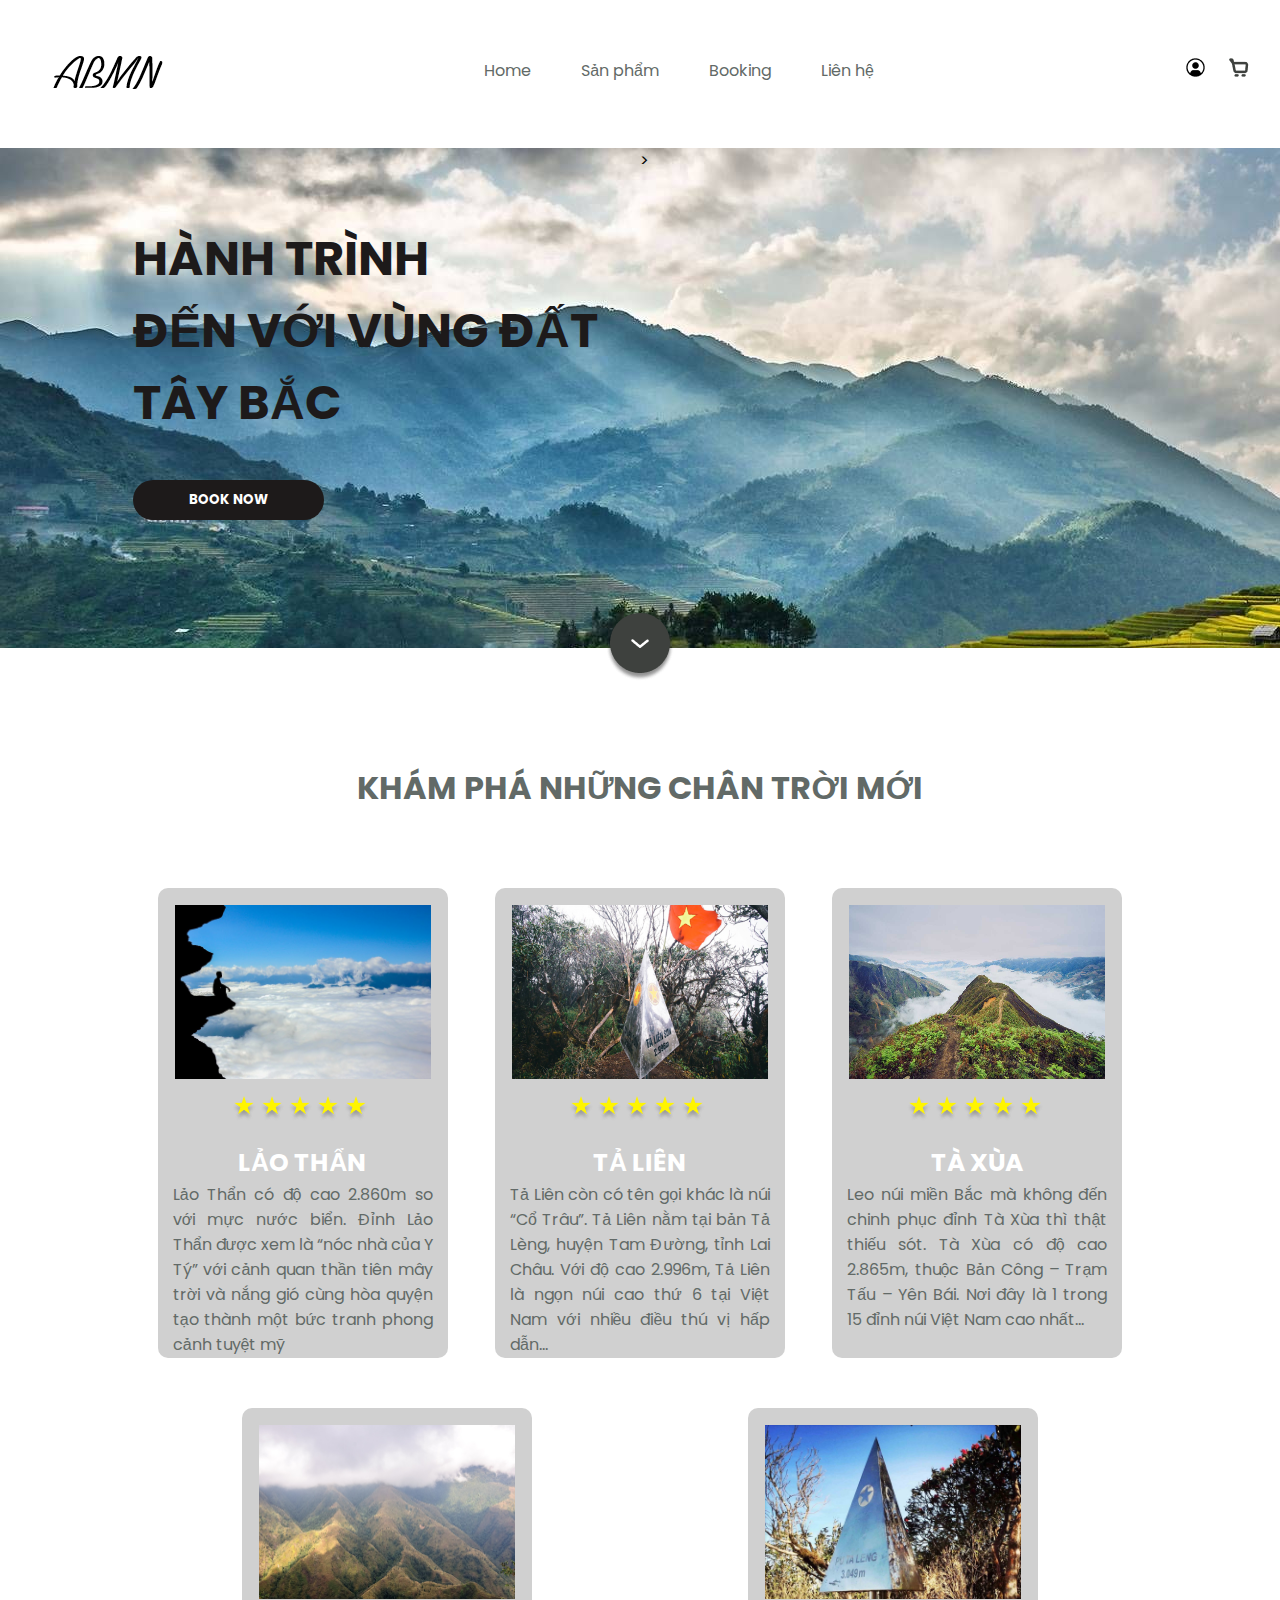
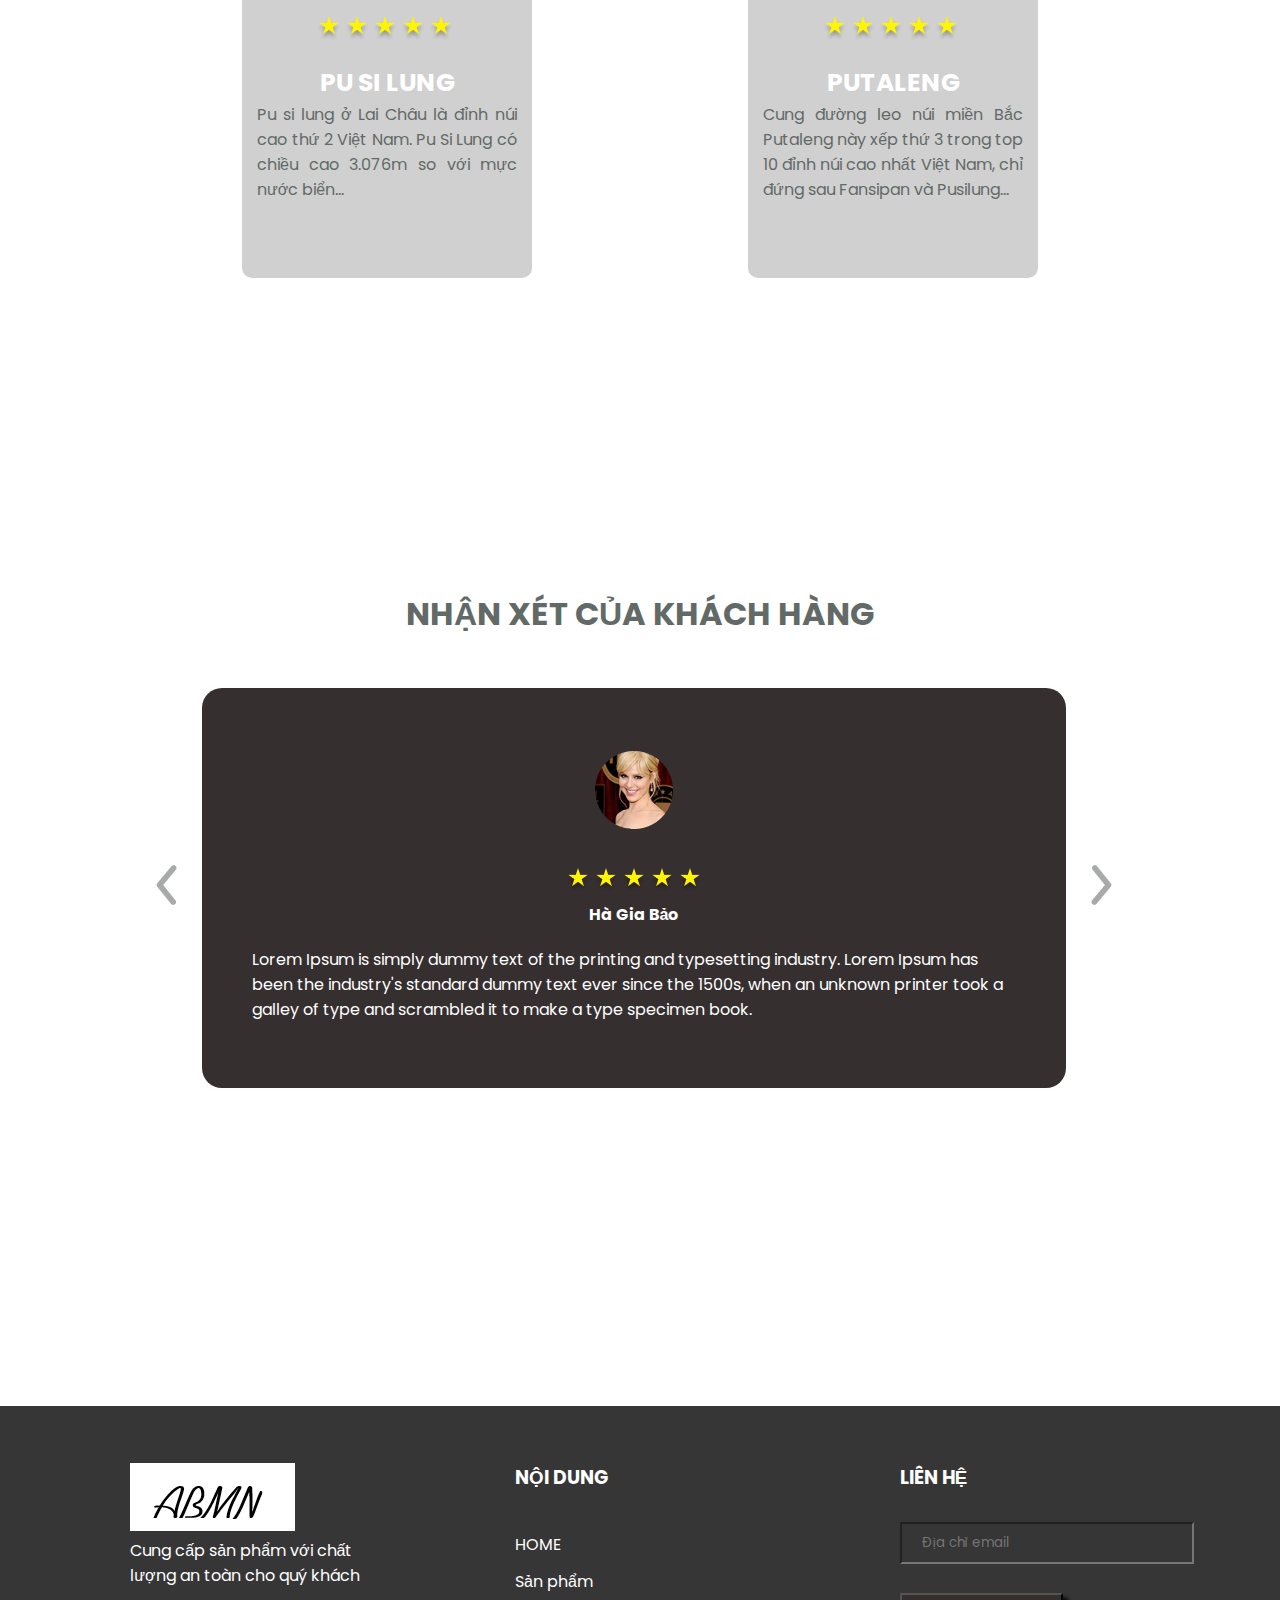
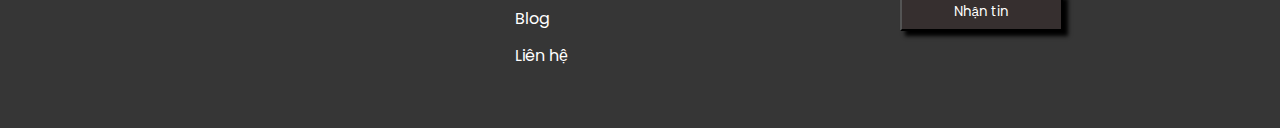
<file: index.html>
<!DOCTYPE html>
<html lang="en">

<head>
    <meta charset="UTF-8">
    <meta http-equiv="X-UA-Compatible" content="IE=edge">
    <meta name="viewport" content="width=device-width, initial-scale=1.0">
    <title>Nhóm 1 </title>
    <link rel="stylesheet" href="style.css">
</head>

<body>


    <div id="wrapper">
        <div id="header">
            <a href="" class="logo">
                <img src="assets/logo2.png" alt="">
            </a>
            <div id="menu">
                <div class="item">
                    <a href="">Home</a>
                </div>
                <div class="item">
                    <a href="">Sản phẩm</a>
                </div>
                <div class="item">
                    <a href="booking.html">Booking</a>
                </div>
                <div class="item">
                    <a href="">Liên hệ</a>
                </div>
            </div>
            <div id="actions">
                <div class="item">
                    <img src="assets/user.png" alt="">
                </div>
                <div class="item">
                    <img src="assets/cart.png" alt="">
                </div>
            </div>
        </div>
        <div id="banner">
            <div class="box-left">
                <h2>
                    <span>HÀNH TRÌNH</span>
                    <br>
                    <span>ĐẾN VỚI VÙNG ĐẤT TÂY BẮC</span>
                </h2>
                
                <button>BOOK NOW</button>
            </div>
            <!--
                div class="box-right">
                <img src="assets/img_1.jpg" alt="">
                <img src="assets/img_2.jpg" alt="">
                <img src="assets/img_3.jpg" alt="">
            </div>
            -->>
            <div class="to-bottom">
                <a href="">
                    <img src="assets/to_bottom.png" alt="">
                </a>
            </div>
        </div>
        <div id="wp-products">
            <h2>KHÁM PHÁ NHỮNG CHÂN TRỜI MỚI</h2>
            <ul id="list-products">
                <div class="item">
                    <img class ="img" src="assets/laothan1.jpg" alt="">
                    <div class="stars">
                        <span>
                            <img src="assets/star.png" alt="">
                        </span>
                        <span>
                            <img src="assets/star.png" alt="">
                        </span>
                        <span>
                            <img src="assets/star.png" alt="">
                        </span>
                        <span>
                            <img src="assets/star.png" alt="">
                        </span>
                        <span>
                            <img src="assets/star.png" alt="">
                        </span>
                    </div>

                    <div class="name"><a href="laothan.html" class="home">LẢO THẨN</a></div>
                    <div class="desc">
                        <p>Lảo Thẩn có độ cao 2.860m so với mực nước biển. Đỉnh Lảo Thẩn được xem là “nóc nhà của Y Tý” với cảnh quan thần tiên mây trời và nắng gió cùng hòa quyện tạo thành một bức tranh phong cảnh tuyệt mỹ</p>
                        

                    </div>
                    
                </div>


                <div class="item">
                    <img class= "img" src="assets/Ta-lien-son.png" alt="">
                    <div class="stars">
                        <span>
                            <img src="assets/star.png" alt="">
                        </span>
                        <span>
                            <img src="assets/star.png" alt="">
                        </span>
                        <span>
                            <img src="assets/star.png" alt="">
                        </span>
                        <span>
                            <img src="assets/star.png" alt="">
                        </span>
                        <span>
                            <img src="assets/star.png" alt="">
                        </span>
                    </div>

                    <div class="name"><a href="talien.html" class="home">TẢ LIÊN</a></div>
                    <div class="desc">
                        <p>Tả Liên còn có tên gọi khác là núi “Cổ Trâu”. Tả Liên nằm tại bản Tả Lèng, huyện Tam Đường, tỉnh Lai Châu. Với độ cao 2.996m, Tả Liên là ngọn núi cao thứ 6 tại Việt Nam với nhiều điều thú vị hấp dẫn...</p>
                        
                    
                    </div>
                    
                </div>
                <div class="item">
                    <img class="img" src="assets/Ta-Xua-3.jpg" alt="">
                    <div class="stars">
                        <span>
                            <img src="assets/star.png" alt="">
                        </span>
                        <span>
                            <img src="assets/star.png" alt="">
                        </span>
                        <span>
                            <img src="assets/star.png" alt="">
                        </span>
                        <span>
                            <img src="assets/star.png" alt="">
                        </span>
                        <span>
                            <img src="assets/star.png" alt="">
                        </span>
                    </div>

                    <div class="name"><a href="taxua.html" class="home">TÀ XÙA</a></div>
                    <div class="desc">
                        <p>Leo núi miền Bắc mà không đến chinh phục đỉnh Tà Xùa thì thật thiếu sót. Tà Xùa có độ cao 2.865m, thuộc Bản Công – Trạm Tấu – Yên Bái. Nơi đây là 1 trong 15 đỉnh núi Việt Nam cao nhất...</p>
                        
                    
                    </div>
                    
                </div>

                <div class="item">
                    <img src="assets/Pusilung4.jpg" class="img" alt="">
                    <div class="stars">
                        <span>
                            <img src="assets/star.png" alt="">
                        </span>
                        <span>
                            <img src="assets/star.png" alt="">
                        </span>
                        <span>
                            <img src="assets/star.png" alt="">
                        </span>
                        <span>
                            <img src="assets/star.png" alt="">
                        </span>
                        <span>
                            <img src="assets/star.png" alt="">
                        </span>
                    </div>

                    <div class="name"><a href="pusilung.html" class="home">PU SI LUNG</a></div>
                    <div class="desc">
                        <p>Pu si lung ở Lai Châu là đỉnh núi cao thứ 2 Việt Nam. Pu Si Lung có chiều cao 3.076m so với mực nước biển...</p>
                        
                    
                    </div>
                    
                </div>

                <div class="item">
                    <img class="img" src="assets/Pu-Ta-Leng5.jpg" alt="">
                    <div class="stars">
                        <span>
                            <img src="assets/star.png" alt="">
                        </span>
                        <span>
                            <img src="assets/star.png" alt="">
                        </span>
                        <span>
                            <img src="assets/star.png" alt="">
                        </span>
                        <span>
                            <img src="assets/star.png" alt="">
                        </span>
                        <span>
                            <img src="assets/star.png" alt="">
                        </span>
                    </div>

                    <div class="name"><a href="putaleng.html" class="home">PUTALENG</a></div>
                    <div class="desc">
                        <p>Cung đường leo núi miền Bắc Putaleng này xếp thứ 3 trong top 10 đỉnh núi cao nhất Việt Nam, chỉ đứng sau Fansipan và Pusilung...</p>
                        
                    
                    </div>
                    
                </div>
            </ul>
            
        </div>
        <div id="comment">
            <h2>NHẬN XÉT CỦA KHÁCH HÀNG</h2>
            <div id="comment-body">
                <div class="prev">
                    <a href="#">
                        <img src="assets/prev.png" alt="">
                    </a>
                </div>
                <ul id="list-comment">
                    <li class="item">
                        <div class="avatar">
                            <img src="assets/avatar_1.png" alt="">

                        </div>
                        <div class="stars">
                            <span>
                                <img src="assets/star.png" alt="">
                            </span>
                            <span>
                                <img src="assets/star.png" alt="">
                            </span>
                            <span>
                                <img src="assets/star.png" alt="">
                            </span>
                            <span>
                                <img src="assets/star.png" alt="">
                            </span>
                            <span>
                                <img src="assets/star.png" alt="">
                            </span>
                        </div>
                        <div class="name">Hà Gia Bảo</div>

                        <div class="text">
                            <p>Lorem Ipsum is simply dummy text of the printing and
                                typesetting industry. Lorem Ipsum has been the industry's
                                standard dummy text ever since the 1500s, when an unknown
                                printer took a galley of type and scrambled it to make a type
                                specimen book.</p>
                        </div>
                    </li>
                    <li class="item">
                        <div class="avatar">
                            <img src="assets/avatar_1.png" alt="">

                        </div>
                        <div class="stars">
                            <span>
                                <img src="assets/star.png" alt="">
                            </span>
                            <span>
                                <img src="assets/star.png" alt="">
                            </span>
                            <span>
                                <img src="assets/star.png" alt="">
                            </span>
                            <span>
                                <img src="assets/star.png" alt="">
                            </span>
                            <span>
                                <img src="assets/star.png" alt="">
                            </span>
                        </div>
                        <div class="name">Phạm Bảo Anh</div>

                        <div class="text">
                            <p>Lorem Ipsum is simply dummy text of the printing and
                                typesetting industry. Lorem Ipsum has been the industry's
                                standard dummy text ever since the 1500s, when an unknown
                                printer took a galley of type and scrambled it to make a type
                                specimen book.</p>
                        </div>
                    </li>
                    <li class="item">
                        <div class="avatar">
                            <img src="assets/avatar_1.png" alt="">

                        </div>
                        <div class="stars">
                            <span>
                                <img src="assets/star.png" alt="">
                            </span>
                            <span>
                                <img src="assets/star.png" alt="">
                            </span>
                            <span>
                                <img src="assets/star.png" alt="">
                            </span>
                            <span>
                                <img src="assets/star.png" alt="">
                            </span>
                            <span>
                                <img src="assets/star.png" alt="">
                            </span>
                        </div>
                        <div class="name">Phạm Ngọc Nghiệp</div>

                        <div class="text">
                            <p>Lorem Ipsum is simply dummy text of the printing and
                                typesetting industry. Lorem Ipsum has been the industry's
                                standard dummy text ever since the 1500s, when an unknown
                                printer took a galley of type and scrambled it to make a type
                                specimen book.</p>
                        </div>
                    </li>
                    <li class="item">
                        <div class="avatar">
                            <img src="assets/avatar_1.png" alt="">

                        </div>
                        <div class="stars">
                            <span>
                                <img src="assets/star.png" alt="">
                            </span>
                            <span>
                                <img src="assets/star.png" alt="">
                            </span>
                            <span>
                                <img src="assets/star.png" alt="">
                            </span>
                            <span>
                                <img src="assets/star.png" alt="">
                            </span>
                            <span>
                                <img src="assets/star.png" alt="">
                            </span>
                        </div>
                        <div class="name">Ngô Văn Minh</div>

                        <div class="text">
                            <p>Lorem Ipsum is simply dummy text of the printing and
                                typesetting industry. Lorem Ipsum has been the industry's
                                standard dummy text ever since the 1500s, when an unknown
                                printer took a galley of type and scrambled it to make a type
                                specimen book.</p>
                        </div>
                    </li>
                </ul>
                <div class="next">
                    <a href="#">
                        <img src="assets/next.png" alt="">
                    </a>
                </div>
            </div>
        </div>

        <div id="footer">
            <div class="box">
                <div class="logo">
                    <img src="assets/logo2.png" alt="">
                </div>
                <p>Cung cấp sản phẩm với chất lượng an toàn cho quý khách</p>
            </div>
            <div class="box">
                <h3>NỘI DUNG</h3>
                <ul class="quick-menu">
                    <div class="item">
                        <a href="">HOME</a>
                    </div>
                    <div class="item">
                        <a href="">Sản phẩm</a>
                    </div>
                    <div class="item">
                        <a href="">Blog</a>
                    </div>
                    <div class="item">
                        <a href="">Liên hệ</a>
                    </div>
                </ul>
            </div>
            <div class="box">
                <h3>LIÊN HỆ</h3>
                <form action="">
                    <input type="text" placeholder="Địa chỉ email">
                    <button>Nhận tin</button>
                </form>
            </div>
        </div>
    </div>
    <script src="script.js"></script>
</body>

</html>
</file>
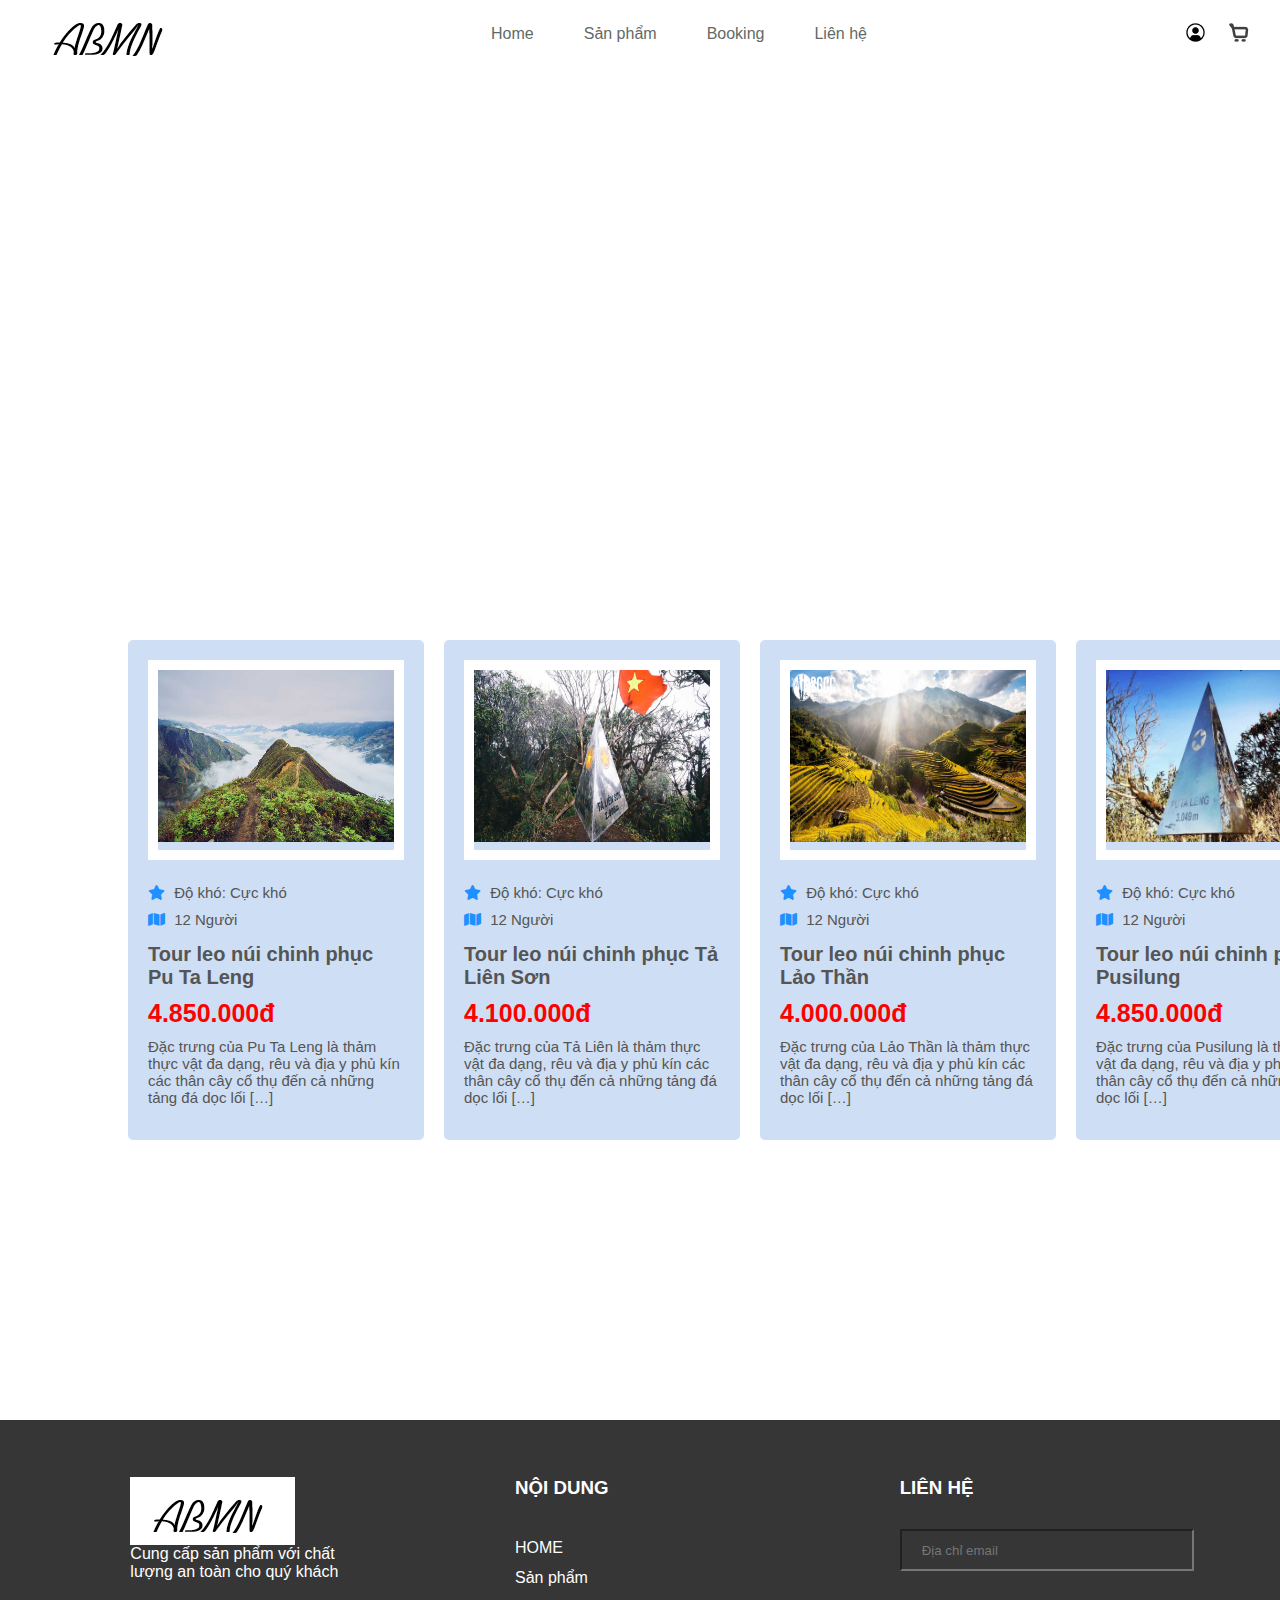
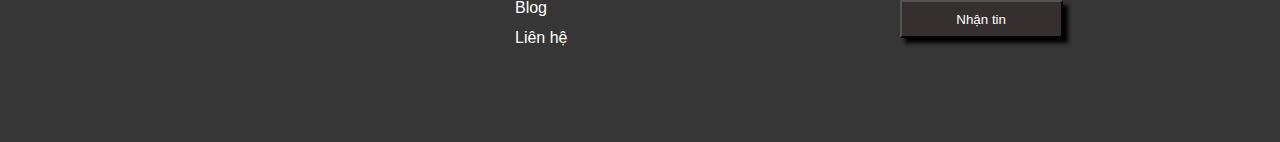
<file: booking.html>
<!DOCTYPE html>
<html lang="en">

<head>
    <meta charset="UTF-8">
    <meta http-equiv="X-UA-Compatible" content="IE=edge">
    <meta name="viewport" content="width=device-width, initial-scale=1.0">
    <title>Booking</title>
    <link rel="stylesheet" href="booking.css">
    <link rel="stylesheet" href="https://cdnjs.cloudflare.com/ajax/libs/font-awesome/6.3.0/css/all.min.css">
</head>
<body>
    <div id="header">
        <a href="" class="logo">
            <img src="assets/logo2.png" alt="">
        </a>
        <div id="menu">
            <div class="item">
                <a href="index.html">Home</a>
            </div>
            <div class="item">
                <a href="pusilung.html">Sản phẩm</a>
            </div>
            <div class="item">
                <a href="booking.html">Booking</a>
            </div>
            <div class="item">
                <a href="">Liên hệ</a>
            </div>
        </div>
        <div id="actions">
            <div class="item">
                <img src="assets/user.png" alt="">
            </div>
            <div class="item">
                <img src="assets/cart.png" alt="">
            </div>
        </div>
    </div>
    <div id="banner">
        
    </div> 
    
    <div class="detail">
            
        <div class="wrapper">
            <div class="item">
                
                <div class="img">
                    <a href="https://viettrekking.vn/tours/tour-trekking-nui-pu-ta-leng/"><img src="assets/Ta-Xua-3.jpg" alt=""></a>
                    
                </div>
                <div class="noidung">
                    <p><i class="fas fa-star"></i> Độ khó: Cực khó</p>
                    <p><i class="fas fa-map"></i> 12 Người</p>
                    <h2>Tour leo núi chinh phục Pu Ta Leng</h2>
                    <p><span>4.850.000đ</span></p>
                    <p>Đặc trưng của Pu Ta Leng là thảm thực vật đa dạng, rêu và địa y phủ kín các thân cây cổ thụ đến cả những tảng đá dọc lối […]</p>                   
                </div>
            </div>
            <div class="item">
                <div class="img">
                    <a href="https://viettrekking.vn/tours/tour-leo-nui-ta-lien-son/"><img src="assets/Ta-lien-son.png" alt=""></a>
                    
                </div>
                <div class="noidung">
                    <p><i class="fas fa-star"></i> Độ khó: Cực khó</p>
                    <p><i class="fas fa-map"></i> 12 Người</p>
                    <h2>Tour leo núi chinh phục Tả Liên Sơn</h2>
                    <p><span>4.100.000đ</span></p>
                    <p>Đặc trưng của Tả Liên là thảm thực vật đa dạng, rêu và địa y phủ kín các thân cây cổ thụ đến cả những tảng đá dọc lối […]</p>                   
                </div>
            </div>
            <div class="item">
                <div class="img">
                    <a href="https://viettrekking.vn/tours/tour-leo-nui-lao-than-noc-nha-y-ty/"><img src="assets/mu-cang-chai.jpg" alt=""></a>
                    
                </div>
                <div class="noidung">
                    <p><i class="fas fa-star"></i> Độ khó: Cực khó</p>
                    <p><i class="fas fa-map"></i> 12 Người</p>
                    <h2>Tour leo núi chinh phục Lảo Thần</h2>
                    <p><span>4.000.000đ</span></p>
                    <p>Đặc trưng của Lảo Thần là thảm thực vật đa dạng, rêu và địa y phủ kín các thân cây cổ thụ đến cả những tảng đá dọc lối […]</p>                   
                </div>
            </div>
            <div class="item">
                <div class="img">
                    <img src="assets/Pu-Ta-Leng5.jpg" alt="">
                </div>
                <div class="noidung">
                    <p><i class="fas fa-star"></i> Độ khó: Cực khó</p>
                    <p><i class="fas fa-map"></i> 12 Người</p>
                    <h2>Tour leo núi chinh phục Pusilung</h2>
                    <p><span>4.850.000đ</span></p>
                    <p>Đặc trưng của Pusilung là thảm thực vật đa dạng, rêu và địa y phủ kín các thân cây cổ thụ đến cả những tảng đá dọc lối […]</p>                   
                </div>
            </div>
        </div>
    </div>

    <div id="footer">
        <div class="box">
            <div class="logo">
                <img src="assets/logo2.png" alt="">
            </div>
            <p>Cung cấp sản phẩm với chất lượng an toàn cho quý khách</p>
        </div>
        <div class="box">
            <h3>NỘI DUNG</h3>
            <ul class="quick-menu">
                <div class="item">
                    <a href="">HOME</a>
                </div>
                <div class="item">
                    <a href="">Sản phẩm</a>
                </div>
                <div class="item">
                    <a href="">Blog</a>
                </div>
                <div class="item">
                    <a href="">Liên hệ</a>
                </div>
            </ul>
        </div>
        <div class="box">
            <h3>LIÊN HỆ</h3>
            <form action="">
                <input type="text" placeholder="Địa chỉ email">
                <button>Nhận tin</button>
            </form>
        </div>
    </div>
</body>
</html>
</file>
<file: style.css>
@import url('https://fonts.googleapis.com/css2?family=Poppins:ital,wght@0,400;0,500;0,600;1,200;1,400;1,500&display=swap');
*{
    padding:0;
    margin:0;
    box-sizing: border-box;
    font-family:'Poppins', sans-serif;
    cursor: pointer;
}

#wrapper {
    /* Kích thước màn hình là 1280 x 720 */
    width: 100%;
    height: 100vh;
}
#header {
    width: 100%;
    padding:0px 30px;
    margin-top:33px;
    display: flex;
    justify-content: space-between;
    align-items: center;    
}

#menu {
    list-style:none;
    display: flex;
}

#menu .item {
    margin:0px 25px;
}

#menu .item a {
    color:#626A67;
    text-decoration: none;
}


#actions {
    display: flex;
}

#actions .item {
    margin-left:22px;
}





#banner {
    width: 100%;
    background-image :url("assets/banner.png");
    height: 500px;
    margin-top:40px;
    display: flex;
    padding:0px 133px;
    position:relative;

}

#banner .box-left ,#banner .box-right {
    width: 50%;
}

#banner  .box-left h2 {
    font-size:48px;
    margin-top:75px;
    color:#1d1a1a;
}

#banner .box-left p {
    color:#D0D0D0;
}

#banner .box-left button {
    width: 191px;
    height: 40px;
    margin-top:41px;
    background:#1d1a1a;
    border:none;
    outline:none;
    color:#fff;
    font-weight: bold;
    border-radius: 20px;
    transition:0.4s;
}

#banner .box-left button:hover {
    background:orange;
}

#banner .box-right {
    padding-left:200px;
    display: flex;
    justify-content: center;
    align-items: center;
}

#banner .box-right img {
    margin:0px 10px;
    animation :animation 3s infinite linear; 
}


#banner .box-right img:nth-child(1)
{
    animation-delay: 0.5s;
}
#banner .box-right img:nth-child(2)
{
    
    animation-delay: 1s;
}



.to-bottom {
    position:absolute;
    bottom:-40px;
    left:50%;
    transform:translateX(-50%);
}



#wp-products {
    padding-top:116px;
    padding-bottom: 78px;
    padding-left:134px;
    padding-right:134px;
}

#wp-products h2 {
    text-align: center;
    margin-bottom: 76px;
    font-size:32px;
    color:#626a67;
}


#list-products {
    display: flex;
    list-style: none;
    justify-content: space-around;
    align-items: center;
    flex-wrap: wrap;
}

#list-products .item {
    width: 290px;
    height: 470px;
    background:#D0D0D0;
    border-radius: 10px;
    margin-bottom: 50px;
}

#list-products .item img {
    display: block;
    margin:0px auto;
    margin-top:17px;
}

#list-products .item .stars {
    display: flex;
    margin:0px auto;
    width: 50%;
}

#list-products .item .name {
    text-align: center;
    color:#fff;
    font-weight: bold ;
    margin-top:21px;
    font-size: 25px;
}
.home:hover{
    color: black
}





#list-products .item .desc {
    text-align: justify;
    color:#626a67;
    padding: 0 15px;
}




.list-page {
    width: 50%;
    margin:0px auto;
}

.list-page {
    display: flex;
    list-style: none;
    justify-content: center;
    align-items: center;
}

.list-page .item {
    margin:0px 15px;
    width: 37px;
    height: 37px;
    background:#362f2f;
    border-radius: 50%;
    display: flex;
    justify-content: center;
    align-items: center;
}
.list-page .item a {
    color:#fff;
    text-decoration: none;
}
#comment {
    width: 1012px;
    height: 478px;
    margin:0px auto;
    margin-top:184px;
    margin-bottom: 50px;
}

#comment h2 {
    text-align: center;
    margin-bottom: 50px;
    font-size:32px;
    color:#626a67;
}


#comment-body{
    display: flex;
    justify-content: center;
    align-items: center;
    width: 1000px;
    height: 400px;
    list-style: none;
    overflow: hidden;
}

#list-comment {
    width: 100%;
    height: 100%;
    list-style: none;
    transition:0.5s;
}

#list-comment .item {
    width: 100%;
    height: 100%;
    background:#362f2f;
    border-radius: 20px;
    padding-top:50px;
}

#list-comment .item .avatar {
    text-align: center;
    margin-top:13px;
}

#list-comment .item .stars {
    display: flex;
    margin:0px auto;
    width: 50%;
    margin-top:32px;
    justify-content: center;
    align-items: center;
}

#list-comment .item .name {
    text-align: center;
    font-weight: bold;
    color:#fff;
}

#list-comment .item .text {
    padding:20px 50px;
    color:#fff;
   
}

#footer {
    width: 100%;
    background:rgb(0,0,0,0.79);
    height: 322px;
    margin-top:338px;
    padding:0px 63px;
    padding-top:57px;
    display: flex;
    justify-content: space-around;
}
.img{
    height: 174px;
    width: 256px;

}
#footer .box {
    width: 250px;
    color:#fff;
}

#footer .box .quick-menu {
    margin-top:40px;

}


#footer .box .quick-menu .item{
    margin-bottom:12px;

}
#footer .box .quick-menu ,.item a{
    color:#fff;
    text-decoration: none;
}



#footer .box form input {
    width: 294px;
    height: 42px;
    background:transparent;
    padding-left:20px;
    color:#fff;
    margin-top:30px;
}

#footer .box form button {
    background:#362f2f;
    box-shadow: 5px 5px 4px rgba(0,0,0.25);
    width: 163px;
    height: 38px;
    margin-top:29px;
    color:#fff;
}
</file>
<file: booking.css>
*{
    padding:0;
    margin:0;
    box-sizing: border-box;
    font-family:'Poppins', sans-serif;
    cursor: pointer;
}

#wrapper {
    width: 100%;
    height: 100vh;
}
#header {
    width: 100%;
    padding:0px 30px;
    display: flex;
    justify-content: space-between;
    align-items: center;    
}

#menu {
    list-style:none;
    display: flex;
}

#menu .item {
    margin:0px 25px;
}

#menu .item a {
    color:#626A67;
    text-decoration: none;
}


#actions {
    display: flex;
}

#actions .item {
    margin-left:22px;
}




#footer {
    width: 100%;
    background:rgb(0,0,0,0.79);
    height: 322px;
    margin-top:280px;
    padding:0px 63px;
    padding-top:57px;
    display: flex;
    justify-content: space-around;
}
.img{
    height: 174px;
    width: 256px;

}
#footer .box {
    width: 250px;
    color:#fff;
}

#footer .box .quick-menu {
    margin-top:40px;

}


#footer .box .quick-menu .item{
    margin-bottom:12px;

}
#footer .box .quick-menu ,.item a{
    color:#fff;
    text-decoration: none;
}



#footer .box form input {
    width: 294px;
    height: 42px;
    background:transparent;
    padding-left:20px;
    color:#fff;
    margin-top:30px;
}

#footer .box form button {
    background:#362f2f;
    box-shadow: 5px 5px 4px rgba(0,0,0.25);
    width: 163px;
    height: 38px;
    margin-top:29px;
    color:#fff;
}

#banner {
    width: 100%;
    background-image: url(https://viettrekking.vn/wp-content/uploads/2021/10/tour-leo-nui-chinh-phuc-dinh-ngu-chi-son.jpg);
    height: 550px;
    margin-top: 40px;
    display: flex;
    padding: 0px 100px;
    position: relative;
    background-repeat: no-repeat; 
    background-size: 100% auto; 
    background-position: 100% 40%; 
}



#banner .box-left ,#banner .box-right {
    width: 50%;
}

#banner  .box-left h2 {
    font-size:48px;
    margin-top:75px;
    color:hsla(202, 71%, 42%, 0.667);
}

#banner .box-left p {
    color:#D0D0D0;
}

#banner .box-left button {
    width: 191px;
    height: 40px;
    margin-top:60%;
    margin-left: 85%;
    background:rgb(97, 110, 124);
    border:none;
    outline:none;
    color:#fff;
    font-weight: bold;
    border-radius: 20px;
    transition:0.4s;
    justify-content: center; /* Căn giữa theo chiều ngang */
    align-items: center; 
}

#banner .box-left button:hover {
    background:rgba(27, 110, 210, 0.879);
}

#banner .box-right {
    padding-left:200px;
    display: flex;
    justify-content: center;
    align-items: center;
}

#banner .box-right img {
    margin:0px 10px;
    animation :animation 3s infinite linear; 
}


#banner .box-right img:nth-child(1)
{
    animation-delay: 0.5s;
}
#banner .box-right img:nth-child(2)
{
    
    animation-delay: 1s;
}

.detail {
    padding-top: 50px; 
    background-color: #fff;
    width: 80%;
    margin: 0 auto; 
}


.detail .hello {
    padding-top: 10px;
    background-color: rgba(87, 144, 217, 0.295);
    border-radius: 10px;
    height: 100px;
    margin-bottom: 50px;
    
}
.detail .hello ul {
    text-align: center; 
    line-height: 2;
}

.detail .hello li {
    display: block; 
}


.detail ul li i {
    margin-right: 5px;
}

.detail ul {
    list-style-type: none;
    padding-left: 0;
}

.detail .hello ul li {
    padding: 20px 35px 40px !important;
    display: inline-block;
    margin-right: 10px;
}

.detail .hello ul li i {
    color: dodgerblue;
}

.wrapper {
    display: grid;
    grid-template-columns: repeat(4, 1fr); 
    grid-gap: 20px; 
}

.wrapper .item {
    background-color: rgba(87, 144, 217, 0.295);
    padding: 20px;
    text-align: center;
    height: 500px;
    border-radius: 5px;
}
.wrapper .item:hover {
    transform: scale(1.1); 
}
.img img {
    max-width: 100%; 
    height: auto; 
    border: 10px solid white; 
    box-sizing: border-box; 
    width: 300px; 
    height: 200px;
    padding-bottom:8px;
}

.item:hover {
    transform: scale(1.1);
}
.noidung {
    padding-top: 40px; 
    text-align: left; 
    font-family: Arial, sans-serif;
    color: #555;
    font-size: inherit;
}
.noidung li {
    margin-bottom: 10px; 
    font-family: Arial, sans-serif;
   
    font-size: inherit;
}
.noidung p i {
    color: dodgerblue; 
}
.noidung h2 {
    font-size: 20px; 
    margin-top: 15px; 
}

.noidung p {
    font-size: 15px; 
    margin-top: 10px;
}

.noidung span {
    font-weight: bold;
}


.noidung .fas {
    margin-right: 5px; 
    
}
.noidung p span {
    font-size: 25px;
    color: red; 
    font-weight: bold;
}

#header {
    position: fixed;
    top: 0;
    left: 0;
    width: 100%;
    background-color: #fff; 
    z-index: 999; 
  
}

.logo,
#menu,
#actions {
    display: flex;
}
</file>
